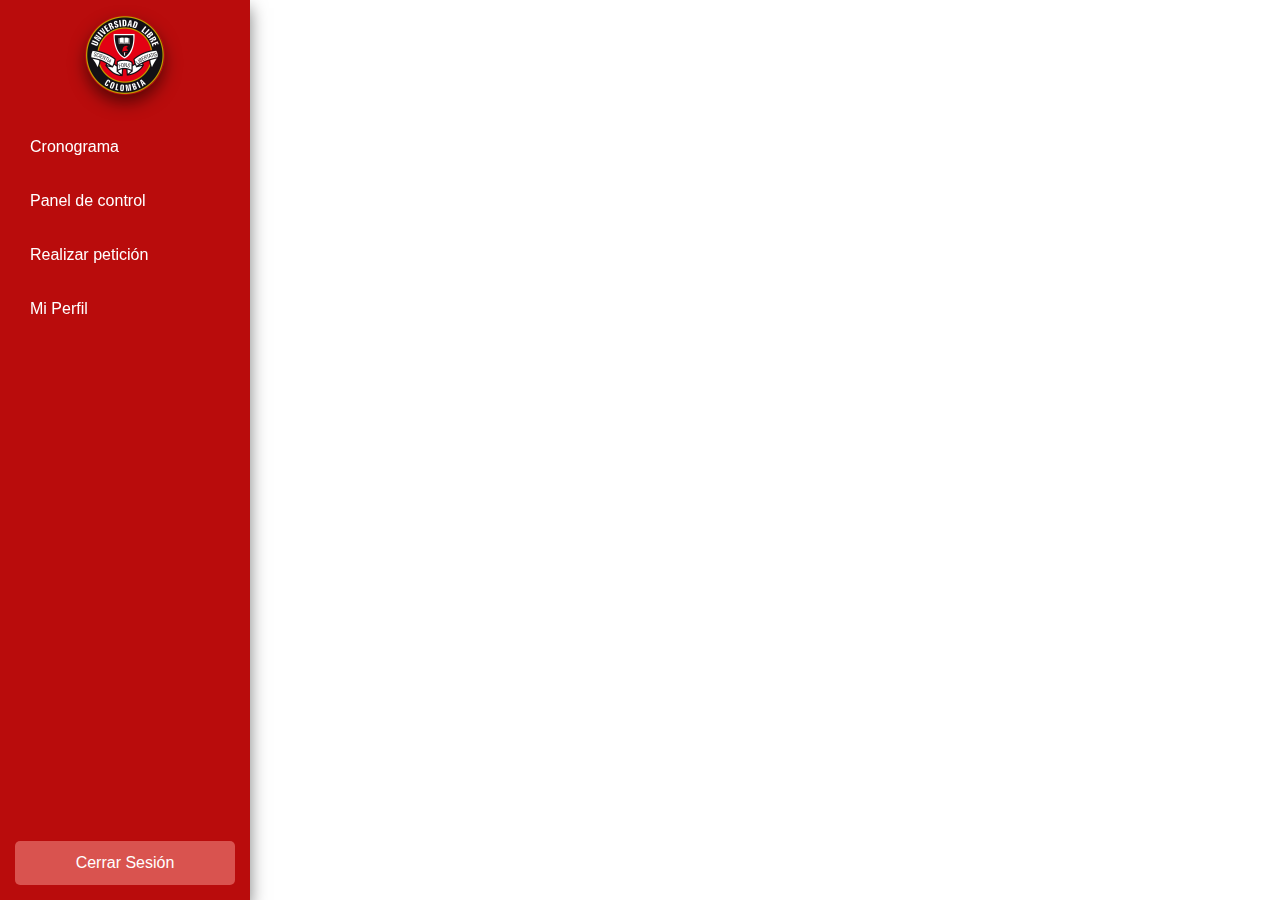
<file: Proyecto/dashboard.html>
<!DOCTYPE html>
<html lang="es">
<head>
    <meta charset="UTF-8">
    <meta name="viewport" content="width=device-width, initial-scale=1.0">
    <title>Dashboard</title>
    <link rel="stylesheet" href="https://stackpath.bootstrapcdn.com/bootstrap/4.5.2/css/bootstrap.min.css">
    <script src="https://maxcdn.bootstrapcdn.com/bootstrap/5.1.3/js/bootstrap.bundle.min.js"></script>
    <link rel="stylesheet" href="css/styledashboard.css"> 
</head>
<body>
    <div class="sidebar">
        <div class="text-center logo-dashboard">
            <img src="imagenes/logo.png" class="logo-index logo-style" alt="Logo" width="80">
        </div>
        <a href="#cronograma" onclick="showContent('cronograma')">Cronograma</a>
        <a href="#aulas" onclick="showContent('aulas')">Panel de control</a>
        <a href="#recursos" onclick="showContent('recursos')">Realizar petición</a>
        <a href="#mi-perfil" onclick="showContent('mi-perfil')">Mi Perfil</a>
        <button class="logout-btn" onclick="window.location.href='index.html';">Cerrar Sesión</button> 
    </div>

    <div class="content">
        <div id="cronograma" class="content-section" style="display: none;">
            <div class="container">
                <h3>Cronograma</h3>
                <h5>Mira tu historial y tus asignaciones pendientes</h5>
                <div class="calendar-container">
                    <div class="month-year">
                        <button class="btn btn-secondary" onclick="changeMonth(-1)">&#8249;</button>
                        <h3 id="month-year-display"></h3>
                        <button class="btn btn-secondary" onclick="changeMonth(1)">&#8250;</button>
                    </div>
                    <div class="calendar" id="calendar">
                        <!-- Los días del calendario se generarán aquí dinámicamente -->
                    </div>
                </div>
            </div>
        </div>

        <!-- Modal para mostrar la información del día -->
        <div class="modal fade" id="dayInfoModal" tabindex="-1" aria-labelledby="dayInfoModalLabel" aria-hidden="true">
            <div class="modal-dialog">
                <div class="modal-content">
                    <div class="modal-header">
                        <h5 class="modal-title" id="dayInfoModalLabel">Información del Día</h5>
                        <button type="button" class="close" data-dismiss="modal" aria-label="Close">
                            <span aria-hidden="true">&times;</span>
                        </button>
                    </div>
                    <div class="modal-body" id="dayInfoContent">
                        <!-- Aquí se mostrará la información del día -->
                    </div>
                    <div class="modal-footer">
                        <button type="button" class="btn btn-secondary" data-dismiss="modal">Cerrar</button>
                    </div>
                </div>
            </div>
        </div>
        
        <div id="aulas" class="content-section" style="display: none;">
            <h3>Panel de control</h3>
            <div class="panel-control">
                <h5>Administra tus peticiones</h5>
                <button class="btn btn-danger" onclick="viewHistory()">Historial</button>
                <button class="btn btn-danger" onclick="releaseResource()">Liberar recurso</button>
            </div>

                            <!-- Sección de Historial -->
                <div id="historial" class="content-section" style="display: none;">
                    <div id="history-table">
                        <table class="table mt-3">
                            <thead>
                                <tr>
                                    <th>Código</th>
                                    <th>Recurso</th>
                                    <th>Descripción</th>
                                    <th>Fecha</th> 
                                </tr>
                            </thead>
                            <tbody id="history-list">
                                <!-- Los registros de historial se cargarán aquí dinámicamente -->
                            </tbody>
                        </table>
                    </div>
                </div>
                
                <!-- Sección para Liberar Recursos -->
                <div id="liberar-recurso">
                    <div id="release-table">
                        <table class="table mt-3">
                            <thead>
                                <tr>
                                    <th>Código</th>
                                    <th>Recurso</th>
                                    <th>Descripción</th>
                                    <th>Fecha</th> 
                                    <th>Acciones</th> 
                                </tr>
                            </thead>
                            <tbody id="release-list">
                                <!-- Los recursos a liberar se cargarán aquí dinámicamente -->
                            </tbody>
                        </table>
                    </div>
                </div>
                
                
        </div>
        
        <div id="recursos" class="content-section" style="display: none;">
            <h3>Recursos Disponibles</h3>
            
            <!-- Menú de categorías -->
            <div class="categories">
                <h5>Categorías</h5>
                <button class="btn btn-danger" onclick="filterResources('aulas')">Aulas</button>
                <button class="btn btn-danger" onclick="filterResources('tecnologia')">Tecnología</button>
                <button class="btn btn-danger" onclick="filterResources('materiales')">Materiales</button>
                <button class="btn btn-danger" onclick="filterResources('herramientas')">Herramientas</button>
                <button class="btn btn-danger" onclick="filterResources('libros')">Libros</button>
            </div>
        
            <!-- Tabla de recursos, oculta inicialmente -->
            <div id="resources-table" >
                <table class="table mt-3">
                    <thead>
                        <tr>
                            <th>Código</th>
                            <th>Recurso</th>
                            <th>Descripción</th>
                            <th>Disponibilidad</th>
                            <th>Acciones</th>
                        </tr>
                    </thead>
                    <tbody id="resource-list">
                        <!-- Los recursos se cargarán aquí dinámicamente -->
                    </tbody>
                </table>
            </div>
        </div>
            
        <!-- Modal para solicitar un recurso -->
        <div class="modal fade" id="requestResourceModal" tabindex="-1" aria-labelledby="requestResourceLabel" aria-hidden="true">
            <div class="modal-dialog">
                <div class="modal-content">
                    <div class="modal-header">
                        <h5 class="modal-title" id="requestResourceLabel">Solicitar Recurso</h5>
                    </div>
                    <div class="modal-body">
                        <form id="requestForm">
                            <input type="hidden" id="resourceCode" />
                            <label for="resourceDate">Fecha y Hora:</label>
                            <input type="datetime-local" id="resourceDate" required />
                            <button type="submit" class="btn btn-danger">Solicitar</button>
                            <button type="button" class="btn btn-danger" data-dismiss="modal">Cerrar</button>
                        </form>
                    </div>
                </div>
            </div>
        </div>
        <div id="mi-perfil" class="content-section text-center" style="display: none;">
            <h3 class="text-center">Mi Perfil</h3>
        
            <div class="card mb-3">
                <div class="card-body card-imagen-perfil">
                    <h5 class="card-title">Foto de perfil</h5>
                    <img src="imagenes/perfil.jpg" alt="Imagen de Perfil" class="img-thumbnail" id="profile-image" style="width: 150px; height: 150px;">
                </div>
            </div>
        
            <!-- Tarjeta de Información del Usuario -->
            <div class="card mb-3" id="user-info">
                <div class="card-body">
                    <h5 class="card-title parrafo-categorias-menu">Información del Usuario</h5>
                    <p class="card-text"><strong>Nombre Completo:</strong> Usuario Ejemplo</p>
                    <p class="card-text"><strong>Correo Electrónico:</strong> usuario@example.com</p>
                    <p class="card-text"><strong>Teléfono:</strong> +123456789</p>
                    <p class="card-text"><strong>Dirección:</strong> Calle Ejemplo 123</p>
                    <p class="card-text"><strong>Fecha de Nacimiento:</strong> 01/01/1990</p>
                    <p class="card-text"><strong>Género:</strong> Masculino</p>
                    <button class="btn btn-danger" onclick="editProfile()">Editar Datos</button>
                </div>
            </div>
        
            <!-- Tarjeta de Editar Perfil -->
            <div class="card" id="edit-profile" style="display:none;">
                <div class="card-body">
                    <h5 class="card-title">Editar Perfil</h5>
                    <form>
                        <div class="form-group">
                            <label for="name">Nombre Completo:</label>
                            <input type="text" class="form-control" id="name" value="Usuario Ejemplo">
                        </div>
                        <div class="form-group">
                            <label for="email">Correo Electrónico:</label>
                            <input type="email" class="form-control" id="email" value="usuario@example.com">
                        </div>
                        <div class="form-group">
                            <label for="phone">Teléfono:</label>
                            <input type="text" class="form-control" id="phone" value="+123456789">
                        </div>
                        <div class="form-group">
                            <label for="address">Dirección:</label>
                            <input type="text" class="form-control" id="address" value="Calle Ejemplo 123">
                        </div>
                        <div class="form-group">
                            <label for="birthdate">Fecha de Nacimiento:</label>
                            <input type="date" class="form-control" id="birthdate" value="1990-01-01">
                        </div>
                        <div class="form-group">
                            <label for="gender">Género:</label>
                            <select class="form-control" id="gender">
                                <option value="Masculino" selected>Masculino</option>
                                <option value="Femenino">Femenino</option>
                                <option value="Otro">Otro</option>
                            </select>
                        </div>
                        <button type="button" class="btn btn-success" onclick="saveProfile()">Guardar</button>
                        <button type="button" class="btn btn-secondary" onclick="cancelEdit()">Cancelar</button>
                    </form>
                </div>
            </div>
        
            <!-- Tarjeta para Cambiar Contraseña -->
            <div class="card mb-3">
                <div class="card-body text-center"> <!-- Añadido text-center para centrar el contenido -->
                    <h5 class="card-title parrafo-categorias-menu">Cambiar Contraseña</h5>
                    <form>
                        <div class="form-group">
                            <label for="current-password">Contraseña Actual:</label>
                            <input type="password" class="form-control mx-auto" id="current-password" placeholder="Introduce tu contraseña actual" style="width: 80%;"> <!-- Estilo para centrar -->
                        </div>
                        <div class="form-group">
                            <label for="new-password">Nueva Contraseña:</label>
                            <input type="password" class="form-control mx-auto" id="new-password" placeholder="Introduce una nueva contraseña" style="width: 80%;"> <!-- Estilo para centrar -->
                        </div>
                        <div class="form-group">
                            <label for="confirm-password">Confirma Contraseña:</label> <!-- Cambiado el id para que sea único -->
                            <input type="password" class="form-control mx-auto" id="confirm-password" placeholder="Confirma tu nueva contraseña" style="width: 80%;"> <!-- Estilo para centrar -->
                        </div>
                        <button type="button" class="btn btn-primary" onclick="changePassword()">Cambiar Contraseña</button>
                    </form>
                </div>
            </div>
        </div>
    </div>

    <script src="https://code.jquery.com/jquery-3.5.1.min.js"></script>
    <script src="https://cdn.jsdelivr.net/npm/bootstrap@4.5.2/dist/js/bootstrap.bundle.min.js"></script>
    <script src="js/dashboard.js"></script> 
</body>
</html>
</file>
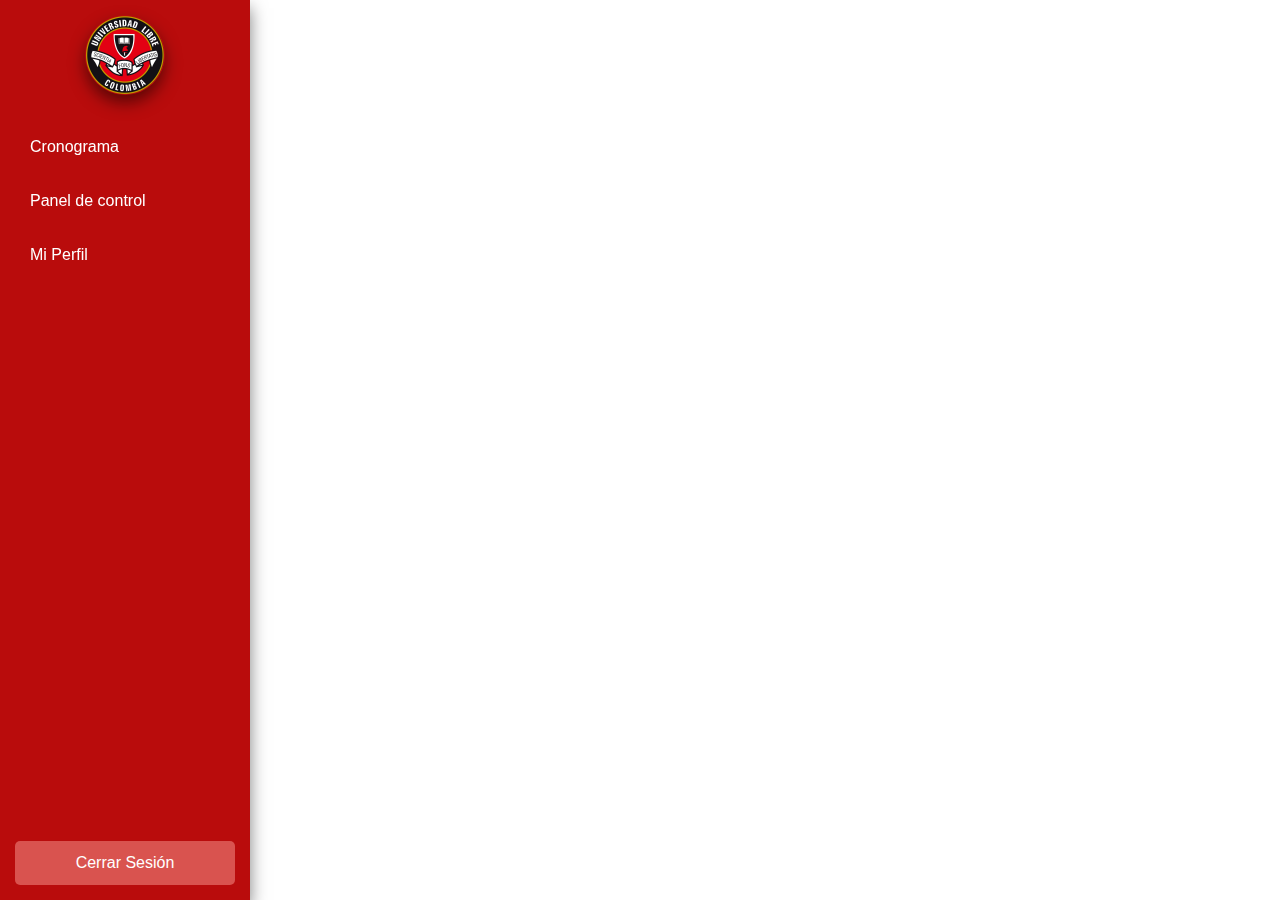
<file: Proyecto/dashboardvg.html>
<!DOCTYPE html>
<html lang="es">
<head>
    <meta charset="UTF-8">
    <meta name="viewport" content="width=device-width, initial-scale=1.0">
    <title>Dashboard</title>
    <link rel="stylesheet" href="https://stackpath.bootstrapcdn.com/bootstrap/4.5.2/css/bootstrap.min.css">
    <link rel="stylesheet" href="css/styledashboard.css"> 
</head>
<body>
    <div class="sidebar">
        <div class="text-center logo-dashboard">
            <img src="imagenes/logo.png" class="logo-index logo-style" alt="Logo" width="80">
        </div>
        <a href="#cronograma" onclick="showContent('cronograma')">Cronograma</a>
        <a href="#aulas" onclick="showContent('aulas')">Panel de control</a>
        <a href="#perfil-usuario" onclick="showContent('perfil-usuario')">Mi Perfil</a>
        <button class="logout-btn" onclick="window.location.href='index.html';">Cerrar Sesión</button> 
    </div>

    <div class="content">
        <div id="cronograma" class="content-section" style="display: none;">
            <div class="container">
                <h3>Cronograma</h3>
                <h5>Mira tu historial y tus asignaciones pendientes</h5>
                <div class="calendar-container">
                    <div class="month-year">
                        <button class="btn btn-secondary" onclick="changeMonth(-1)">&#8249;</button>
                        <h3 id="month-year-display"></h3>
                        <button class="btn btn-secondary" onclick="changeMonth(1)">&#8250;</button>
                    </div>
                    <div class="calendar" id="calendar">
                        <!-- Los días del calendario se generarán aquí dinámicamente -->
                    </div>
                </div>
            </div>
        </div>

        <!-- Modal para mostrar la información del día -->
        <div class="modal fade" id="dayInfoModal" tabindex="-1" aria-labelledby="dayInfoModalLabel" aria-hidden="true">
            <div class="modal-dialog">
                <div class="modal-content">
                    <div class="modal-header">
                        <h5 class="modal-title" id="dayInfoModalLabel">Información del Día</h5>
                        <button type="button" class="close" data-dismiss="modal" aria-label="Close">
                            <span aria-hidden="true">&times;</span>
                        </button>
                    </div>
                    <div class="modal-body" id="dayInfoContent">
                        <!-- Aquí se mostrará la información del día -->
                    </div>
                    <div class="modal-footer">
                        <button type="button" class="btn btn-secondary" data-dismiss="modal">Cerrar</button>
                    </div>
                </div>
            </div>
        </div>

        
        <div id="aulas" class="content-section" style="display: none;">
            <h3>Panel de control</h3>
            <div class="panel-control">
                <h5>Administra las peticiones</h5>
                <button class="btn btn-danger" onclick="toggleHistory()">Historial</button>
                <button class="btn btn-danger" onclick="toggleSection('classroom-options')">Gestión de Aulas</button>
                <button class="btn btn-danger" onclick="toggleSection('resource-options')">Gestión de Recursos</button>
            </div>
            <!-- Sección de Historial -->
            <div id="historial" ass="info-section hidden">
                <div id="history-table">
                    <table class="table mt-3">
                        <thead>
                            <tr>
                                <th>Código</th>
                                <th>Recurso</th>
                                <th>Descripción</th>
                                <th>Fecha</th> 
                            </tr>
                        </thead>
                        <tbody id="history-list">
                            <!-- Los registros de historial se cargarán aquí dinámicamente -->
                        </tbody>
                    </table>
                </div>
            </div>
            
            <div id="liberar-recurso">
                <div id="release-table">
                </div>
            </div>

            <!-- Opciones de Aulas -->
            <div id="classroom-options" class="info-section hidden">
                
                <button class="btn btn-danger" onclick="showForm('aula', 'Adicionar')">Agregar Aula</button>
                <button class="btn btn-danger" onclick="showForm('aula', 'Modificar')">Modificar Aula</button>
                <button class="btn btn-danger" onclick="showForm('aula', 'delete')">Eliminar Aula</button>
            </div>
        
            <!-- Opciones de Recursos -->
            <div id="resource-options" class="info-section hidden">
           
                <button class="btn btn-danger" onclick="showForm('recurso', 'Adicionar')">Agregar Recurso</button>
                <button class="btn btn-danger" onclick="showForm('recurso', 'Modificar')">Modificar Recurso</button>
                <button class="btn btn-danger" onclick="showForm('recurso', 'delete')">Eliminar Recurso</button>
            </div>
        
            <!-- Formulario Dinámico -->
            <div id="form-container" style="display: none;">
                <h3 id="form-title"></h3>
                <form id="dynamicForm" onsubmit="handleFormSubmit(event)">
                    <!-- Campos para Aulas -->
                    <div id="classroom-fields" style="display: none;">
                        <label for="classroom-code">Código</label>
                        <input type="text" id="classroom-code" required>
                        <label for="classroom-name">Nombre</label>
                        <input type="text" id="classroom-name" required>
                        <label for="classroom-description">Descripción</label>
                        <textarea id="classroom-description"></textarea>
                        <label for="classroom-availability">Disponibilidad</label>
                        <input type="checkbox" id="classroom-availability"> Disponible
                    </div>
        
                    <!-- Campos para Recursos -->
                    <div id="resource-fields" style="display: none;">
                        <label for="resource-code">Código</label>
                        <input type="text" id="resource-code" required>
                        <label for="resource-name">Nombre</label>
                        <input type="text" id="resource-name" required>
                        <label for="resource-description">Descripción</label>
                        <textarea id="resource-description"></textarea>
                        <label for="resource-availability">Disponibilidad</label>
                        <input type="checkbox" id="resource-availability"> Disponible
                    </div>
                    <!-- Campos para Eliminar Aula -->
                    <div id="delete-classroom-fields" style="display: none;">
                        <label for="classroom-delete-code">Código del Aula</label>
                        <input type="text" id="classroom-delete-code" required placeholder="Ingrese el código del aula">
                     </div>

                    <!-- Campos para Eliminar Recurso -->
                    <div id="delete-resource-fields" style="display: none;">
                        <label for="resource-delete-code">Código del Recurso</label>
                        <input type="text" id="resource-delete-code" required placeholder="Ingrese el código del recurso">
                </div>
                    <button type="submit" class="btn btn-danger">Guardar</button>
                </form>
            </div>
            


        </div>



        <div id="perfil-usuario" class="content-section text-center" style="display: none;">
            <h3 class="text-center">Mi Perfil</h3>
        
            <div class="card mb-3">
                <div class="card-body card-imagen-perfil">
                    <h5 class="card-title">Foto de perfil</h5>
                    <img src="imagenes/perfil.jpg" alt="Imagen de Perfil" class="img-thumbnail" id="profile-image" style="width: 150px; height: 150px;">
                </div>
            </div>
        
            <!-- Tarjeta de Información del Usuario -->
            <div class="card mb-3" id="user-info">
                <div class="card-body">
                    <h5 class="card-title parrafo-categorias-menu">Información del Usuario</h5>
                    <p class="card-text"><strong>Nombre Completo:</strong> Usuario Ejemplo</p>
                    <p class="card-text"><strong>Correo Electrónico:</strong> usuario@example.com</p>
                    <p class="card-text"><strong>Teléfono:</strong> +123456789</p>
                    <p class="card-text"><strong>Dirección:</strong> Calle Ejemplo 123</p>
                    <p class="card-text"><strong>Fecha de Nacimiento:</strong> 01/01/1990</p>
                    <p class="card-text"><strong>Género:</strong> Masculino</p>
                    <button class="btn btn-danger" onclick="editProfile()">Editar Datos</button>
                </div>
            </div>
        
            <!-- Tarjeta de Editar Perfil -->
            <div class="card" id="edit-profile" style="display:none;">
                <div class="card-body">
                    <h5 class="card-title">Editar Perfil</h5>
                    <form>
                        <div class="form-group">
                            <label for="name">Nombre Completo:</label>
                            <input type="text" class="form-control" id="name" value="Usuario Ejemplo">
                        </div>
                        <div class="form-group">
                            <label for="email">Correo Electrónico:</label>
                            <input type="email" class="form-control" id="email" value="usuario@example.com">
                        </div>
                        <div class="form-group">
                            <label for="phone">Teléfono:</label>
                            <input type="text" class="form-control" id="phone" value="+123456789">
                        </div>
                        <div class="form-group">
                            <label for="address">Dirección:</label>
                            <input type="text" class="form-control" id="address" value="Calle Ejemplo 123">
                        </div>
                        <div class="form-group">
                            <label for="birthdate">Fecha de Nacimiento:</label>
                            <input type="date" class="form-control" id="birthdate" value="1990-01-01">
                        </div>
                        <div class="form-group">
                            <label for="gender">Género:</label>
                            <select class="form-control" id="gender">
                                <option value="Masculino" selected>Masculino</option>
                                <option value="Femenino">Femenino</option>
                                <option value="Otro">Otro</option>
                            </select>
                        </div>
                        <button type="button" class="btn btn-success" onclick="saveProfile()">Guardar</button>
                        <button type="button" class="btn btn-secondary" onclick="cancelEdit()">Cancelar</button>
                    </form>
                </div>
            </div>
        
            <!-- Tarjeta para Cambiar Contraseña -->
            <div class="card mb-3">
                <div class="card-body text-center"> <!-- Añadido text-center para centrar el contenido -->
                    <h5 class="card-title parrafo-categorias-menu">Cambiar Contraseña</h5>
                    <form>
                        <div class="form-group">
                            <label for="current-password">Contraseña Actual:</label>
                            <input type="password" class="form-control mx-auto" id="current-password" placeholder="Introduce tu contraseña actual" style="width: 80%;"> <!-- Estilo para centrar -->
                        </div>
                        <div class="form-group">
                            <label for="new-password">Nueva Contraseña:</label>
                            <input type="password" class="form-control mx-auto" id="new-password" placeholder="Introduce una nueva contraseña" style="width: 80%;"> <!-- Estilo para centrar -->
                        </div>
                        <div class="form-group">
                            <label for="confirm-password">Confirma Contraseña:</label> <!-- Cambiado el id para que sea único -->
                            <input type="password" class="form-control mx-auto" id="confirm-password" placeholder="Confirma tu nueva contraseña" style="width: 80%;"> <!-- Estilo para centrar -->
                        </div>
                        <button type="button" class="btn btn-primary" onclick="changePassword()">Cambiar Contraseña</button>
                    </form>
                </div>
            </div>
        </div>
    </div>
    <script src="https://code.jquery.com/jquery-3.5.1.min.js"></script>
    <script src="https://cdn.jsdelivr.net/npm/bootstrap@4.5.2/dist/js/bootstrap.bundle.min.js"></script>
    <script src="js/dashboardvg.js"></script> 
</body>
</html>
</file>
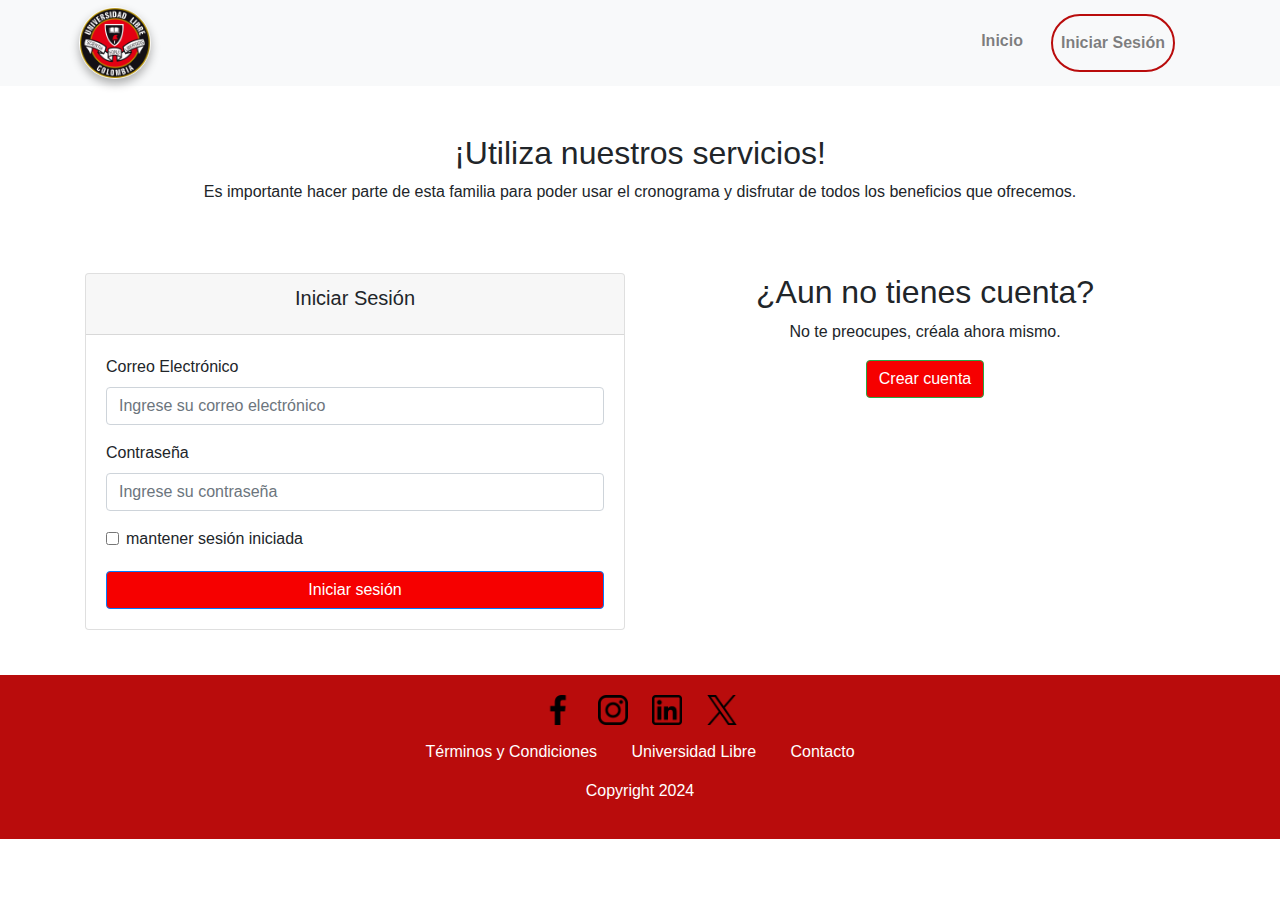
<file: Proyecto/login.html>
<!DOCTYPE html>
<html lang="es">
<head>
    <meta charset="UTF-8">
    <meta name="viewport" content="width=device-width, initial-scale=1.0">
    <title>Página Principal</title>
    <link rel="stylesheet" href="https://stackpath.bootstrapcdn.com/bootstrap/4.5.2/css/bootstrap.min.css">
    <link rel="stylesheet" href="css/stylesindex.css">
</head>
<body>
    <header class="navbar navbar-expand-lg navbar-light bg-light">
        <div class="container">
            <a class="navbar-brand" href="#">
                <img src="imagenes/logo.png" class="logo-index" alt="Logo" width="60">
            </a>
            <button class="navbar-toggler" type="button" data-toggle="collapse" data-target="#navbarNav" aria-controls="navbarNav" aria-expanded="false" aria-label="Toggle navigation">
                <span class="navbar-toggler-icon"></span>
            </button>
            <div class="collapse navbar-collapse justify-content-end" id="navbarNav">
                <ul class="navbar-nav">
                    <li class="nav-item">
                        <a class="nav-link" href="index.html">Inicio</a>
                    </li>
                    <li class="nav-item">
                        <a class="nav-link btn-iniciar-sesion" href="login.html">Iniciar Sesión</a>
                    </li>
                </ul>
            </div>
        </div>
    </header>

    <div class="container mt-5">
        <h2 class="text-center"> ¡Utiliza nuestros servicios!</h2>
        <p class="text-center">Es importante hacer parte de esta familia para poder usar el cronograma y disfrutar de todos los beneficios que ofrecemos.</p>

        <div class="row mt-4 ">
            <div class="col-md-6 formulario-sesion">
                <div class="card">
                    <div class="card-header">
                        <h5 class="card-title text-center">Iniciar Sesión</h5>
                    </div>
                    <div class="card-body">
                        <form>
                            <div class="form-group">
                                <label for="email">Correo Electrónico</label>
                                <input type="email" class="form-control" id="email" placeholder="Ingrese su correo electrónico">
                            </div>
                            <div class="form-group">
                                <label for="password">Contraseña</label>
                                <input type="password" class="form-control" id="password" placeholder="Ingrese su contraseña">
                            </div>
                            <div class="form-check checkbox-terminos">
                                <input type="checkbox" class="form-check-input" id="aceptarTerminos" required>
                                <label class="form-check-label" for="aceptarTerminos">mantener sesión iniciada
                                </label>
                            </div>
                            <button type="submit" class="btn btn-primary btn-block">Iniciar sesión</button>
                        </form>
                    </div>
                </div>
            </div>

            <div class="col-md-6 formulario-sesion crear-acceder">
                <h2>¿Aun no tienes cuenta?</h2>
                <p>No te preocupes, créala ahora mismo.</p>
                <a href="registro.html" class="btn btn-success">Crear cuenta</a>
            </div>
        </div>
    </div>

    <footer class="footer">
        <div class="container text-center">
            <div class="social-icons">
                <a href="#" class="social-icon" aria-label="Facebook">
                    <img src="imagenes/facebook.png" alt="Facebook" width="30">
                </a>
                <a href="#" class="social-icon" aria-label="Instagram">
                    <img src="imagenes/instagram.png" alt="Instagram" width="30">
                </a>
                <a href="#" class="social-icon" aria-label="LinkedIn">
                    <img src="imagenes/linked.png" alt="LinkedIn" width="30">
                </a>
                <a href="#" class="social-icon" aria-label="X">
                    <img src="imagenes/x.png" alt="X" width="30">
                </a>
            </div>

            <div class="footer-links">
                <a href="#" class="footer-link" data-toggle="modal" data-target="#termsModal">Términos y Condiciones</a>
                <a href="https://aulasvirtuales.unilibre.edu.co" class="footer-link">Universidad Libre</a>
                <a href="#" class="footer-link" data-toggle="modal" data-target="#contactModal">Contacto</a>
            </div>

            <p>Copyright 2024</p>

        </div>

        <div class="modal fade" id="termsModal" tabindex="-1" role="dialog" aria-labelledby="termsModalLabel" aria-hidden="true">
            <div class="modal-dialog" role="document">
                <div class="modal-content">
                    <div class="modal-header">
                        <h5 class="modal-title" id="termsModalLabel">Términos y Condiciones</h5>
                        <button type="button" class="close" data-dismiss="modal" aria-label="Close">
                            <span aria-hidden="true">&times;</span>
                        </button>
                    </div>
                    <div class="modal-body">
                        <h6>Introducción</h6>
                        <p>Bienvenido a nuestra plataforma. Al usar nuestros servicios, aceptas cumplir con los siguientes términos y condiciones.</p>
                        <h6>Uso de la Plataforma</h6>
                        <p>Los usuarios deben utilizar la plataforma de manera responsable y respetuosa. Cualquier abuso puede resultar en la suspensión del servicio.</p>
                        <h6>Responsabilidad</h6>
                        <p>No nos hacemos responsables por daños directos o indirectos que puedan surgir del uso de nuestros servicios.</p>
                        <h6>Cambios en los Términos</h6>
                        <p>Nos reservamos el derecho de modificar estos términos en cualquier momento. Se notificará a los usuarios sobre cambios importantes.</p>
                    </div>
                    <div class="modal-footer">
                        <button type="button" class="btn btn-secondary" data-dismiss="modal">Cerrar</button>
                    </div>
                </div>
            </div>
        </div>

        <div class="modal fade" id="contactModal" tabindex="-1" role="dialog" aria-labelledby="contactModalLabel" aria-hidden="true">
            <div class="modal-dialog" role="document">
                <div class="modal-content">
                    <div class="modal-header">
                        <h5 class="modal-title" id="contactModalLabel">Información de Contacto</h5>
                        <button type="button" class="close" data-dismiss="modal" aria-label="Close">
                            <span aria-hidden="true">&times;</span>
                        </button>
                    </div>
                    <div class="modal-body">
                        <p><strong>Teléfono:</strong> +57 123 456 7890</p>
                        <p><strong>Email:</strong> contacto@universidadlibre.edu.co</p>
                        <p><strong>Dirección:</strong> Calle Falsa 123, Ciudad, País</p>
                    </div>
                    <div class="modal-footer">
                        <button type="button" class="btn btn-secondary" data-dismiss="modal">Cerrar</button>
                    </div>
                </div>
            </div>
        </div>
    </footer>

    <script src="https://code.jquery.com/jquery-3.5.1.min.js"></script>
    <script src="https://cdn.jsdelivr.net/npm/bootstrap@4.5.2/dist/js/bootstrap.bundle.min.js"></script>
    <script src="js/index.js"></script>
</body>
</html>
</file>
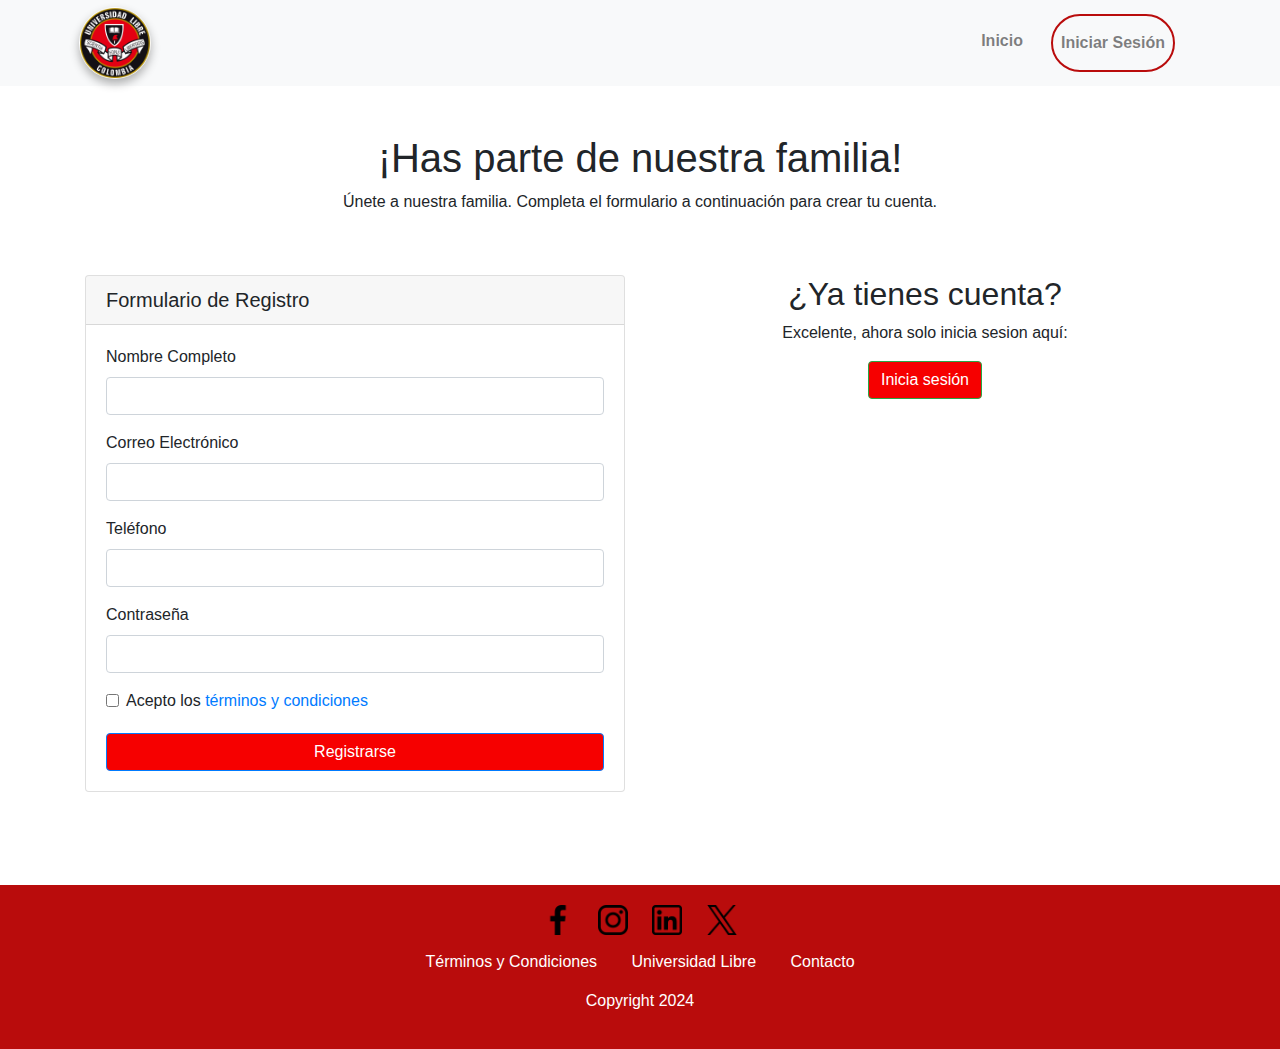
<file: Proyecto/registro.html>
<!DOCTYPE html>
<html lang="es">
<head>
    <meta charset="UTF-8">
    <meta name="viewport" content="width=device-width, initial-scale=1.0">
    <title>Registro</title>
    <link rel="stylesheet" href="https://stackpath.bootstrapcdn.com/bootstrap/4.5.2/css/bootstrap.min.css">
    <link rel="stylesheet" href="css/stylesindex.css">
</head>
<body>
    <header class="navbar navbar-expand-lg navbar-light bg-light">
        <div class="container">
            <a class="navbar-brand" href="#">
                <img src="imagenes/logo.png" class="logo-index" alt="Logo" width="60">
            </a>
            <button class="navbar-toggler" type="button" data-toggle="collapse" data-target="#navbarNav" aria-controls="navbarNav" aria-expanded="false" aria-label="Toggle navigation">
                <span class="navbar-toggler-icon"></span>
            </button>
            <div class="collapse navbar-collapse justify-content-end" id="navbarNav">
                <ul class="navbar-nav">
                    <li class="nav-item">
                        <a class="nav-link" href="index.html">Inicio</a>
                    </li>
                    <li class="nav-item">
                        <a class="nav-link btn-iniciar-sesion" href="login.html">Iniciar Sesión</a>
                    </li>
                </ul>
            </div>
        </div>
    </header>

    <main class="container my-5">
        <h1 class="text-center">¡Has parte de nuestra familia!</h1>
        <p class="text-center">Únete a nuestra familia. Completa el formulario a continuación para crear tu cuenta.</p>

        <div class="row justify-content-center">
            <div class="col-md-6">
                <div class="card formulario-sesion">
                    <div class="card-header">
                        <h5 class="mb-0">Formulario de Registro</h5>
                    </div>
                    <div class="card-body">
                        <form>
                            <div class="form-group">
                                <label for="nombre">Nombre Completo</label>
                                <input type="text" class="form-control" id="nombre" required>
                            </div>
                            <div class="form-group">
                                <label for="email">Correo Electrónico</label>
                                <input type="email" class="form-control" id="email" required>
                            </div>
                            <div class="form-group">
                                <label for="telefono">Teléfono</label>
                                <input type="tel" class="form-control" id="telefono" required>
                            </div>
                            <div class="form-group">
                                <label for="contrasena">Contraseña</label>
                                <input type="password" class="form-control" id="contrasena" required>
                            </div>
                            <div class="form-check checkbox-terminos">
                                <input type="checkbox" class="form-check-input" id="aceptarTerminos" required>
                                <label class="form-check-label" for="aceptarTerminos">
                                    Acepto los <a href="#" data-toggle="modal" data-target="#termsModal">términos y condiciones</a>
                                </label>
                            </div>
                            <button type="submit" class="btn btn-primary btn-block">Registrarse</button>
                        </form>
                    </div>
                </div>
            </div>

            <div class="col-md-6 formulario-sesion crear-acceder">
                <h2>¿Ya tienes cuenta?</h2>
                <p>Excelente, ahora solo inicia sesion aquí:</p>
                <a href="login.html" class="btn btn-success">Inicia sesión</a>
            </div>
        </div>
    </main>

    <footer class="footer">
        <div class="container text-center">
            <div class="social-icons">
                <a href="#" class="social-icon" aria-label="Facebook">
                    <img src="imagenes/facebook.png" alt="Facebook" width="30">
                </a>
                <a href="#" class="social-icon" aria-label="Instagram">
                    <img src="imagenes/instagram.png" alt="Instagram" width="30">
                </a>
                <a href="#" class="social-icon" aria-label="LinkedIn">
                    <img src="imagenes/linked.png" alt="LinkedIn" width="30">
                </a>
                <a href="#" class="social-icon" aria-label="X">
                    <img src="imagenes/x.png" alt="X" width="30">
                </a>
            </div>
            <div class="footer-links">
                <a href="#" class="footer-link" data-toggle="modal" data-target="#termsModal">Términos y Condiciones</a>
                <a href="https://aulasvirtuales.unilibre.edu.co" class="footer-link">Universidad Libre</a>
                <a href="#" class="footer-link" data-toggle="modal" data-target="#contactModal">Contacto</a>
            </div>
            <p>Copyright 2024</p>
        </div>

        <div class="modal fade" id="termsModal" tabindex="-1" role="dialog" aria-labelledby="termsModalLabel" aria-hidden="true">
            <div class="modal-dialog" role="document">
                <div class="modal-content">
                    <div class="modal-header">
                        <h5 class="modal-title" id="termsModalLabel">Términos y Condiciones</h5>
                        <button type="button" class="close" data-dismiss="modal" aria-label="Close">
                            <span aria-hidden="true">&times;</span>
                        </button>
                    </div>
                    <div class="modal-body">
                        <h6>Introducción</h6>
                        <p>Bienvenido a nuestra plataforma. Al usar nuestros servicios, aceptas cumplir con los siguientes términos y condiciones.</p>
                        <h6>Uso de la Plataforma</h6>
                        <p>Los usuarios deben utilizar la plataforma de manera responsable y respetuosa. Cualquier abuso puede resultar en la suspensión del servicio.</p>
                        <h6>Responsabilidad</h6>
                        <p>No nos hacemos responsables por daños directos o indirectos que puedan surgir del uso de nuestros servicios.</p>
                        <h6>Cambios en los Términos</h6>
                        <p>Nos reservamos el derecho de modificar estos términos en cualquier momento. Se notificará a los usuarios sobre cambios importantes.</p>
                    </div>
                    <div class="modal-footer">
                        <button type="button" class="btn btn-secondary" data-dismiss="modal">Cerrar</button>
                    </div>
                </div>
            </div>
        </div>

        <div class="modal fade" id="contactModal" tabindex="-1" role="dialog" aria-labelledby="contactModalLabel" aria-hidden="true">
            <div class="modal-dialog" role="document">
                <div class="modal-content">
                    <div class="modal-header">
                        <h5 class="modal-title" id="contactModalLabel">Información de Contacto</h5>
                        <button type="button" class="close" data-dismiss="modal" aria-label="Close">
                            <span aria-hidden="true">&times;</span>
                        </button>
                    </div>
                    <div class="modal-body">
                        <p><strong>Teléfono:</strong> +57 123 456 7890</p>
                        <p><strong>Email:</strong> contacto@universidadlibre.edu.co</p>
                        <p><strong>Dirección:</strong> Calle Falsa 123, Ciudad, País</p>
                    </div>
                    <div class="modal-footer">
                        <button type="button" class="btn btn-secondary" data-dismiss="modal">Cerrar</button>
                    </div>
                </div>
            </div>
        </div>
    </footer>

    <script src="https://code.jquery.com/jquery-3.5.1.min.js"></script>
    <script src="https://cdn.jsdelivr.net/npm/bootstrap@4.5.2/dist/js/bootstrap.bundle.min.js"></script>
    <script src="js/index.js"></script>
</body>
</html>
</file>
<file: Proyecto/css/styledashboard.css>
body {
    font-family: Arial, sans-serif;
    margin: 0;
    padding: 0;
    display: flex;
}

.sidebar {
    width: 250px;
    background-color: #b90c0c; 
    padding: 15px;
    height: 100vh; 
    position: fixed; 
    top: 0;
    left: 0;
    box-shadow: 0 8px 16px rgba(0, 0, 0, 0.5);
}

.sidebar h2 {
    color: white; 
    margin-bottom: 20px;
}

.sidebar a {
    display: block; 
    color: white; 
    text-decoration: none; 
    padding: 10px 15px; 
    margin-bottom: 10px; 
    border-radius: 5px; 
    transition: background-color 0.3s; 
}

.sidebar a:hover {
    background-color: #f60000; 
}

.logout-btn {
    background-color: #d9534f; 
    color: white; 
    border: none; 
    padding: 10px 15px;
    border-radius: 5px; 
    position: absolute; 
    bottom: 15px; 
    left: 15px; 
    width: calc(100% - 30px); 
}

.logout-btn:hover {
    background-color: #fff;
    color: #000; 
    transition: background-color 0.3s;
}


.content {
    margin-left: 260px; 
    padding: 20px;
    flex-grow: 1; 
}

.logo-dashboard {
    margin-bottom: 30px;
}

.logo-style {
    box-shadow: 0 8px 16px rgba(0, 0, 0, 0.5);
    border-radius: 50px;
}

.btn {
    background-color: #f60000;
}

.btn:hover {
    background-color: #fff;
    color: #000;
}

.categories {
    margin-bottom: 20px; /* Espacio entre categorías y tabla */
}

.table {
    width: 100%; /* Hacer que la tabla ocupe todo el ancho */
    margin-top: 10px; /* Espacio encima de la tabla */
}

.btn-info {
    margin-right: 5px; /* Espacio entre botones de categorías */
}

.parrafo-categorias-menu {
    margin: 15px 0 20px 0;
    text-align: center;
}

.calendar-container {
    background: white;
    border-radius: 8px;
    box-shadow: 0 4px 8px rgba(0, 0, 0, 0.1);
    padding: 20px;
    margin-top: 20px;
}

.calendar {
    display: grid;
    grid-template-columns: repeat(7, 1fr);
    gap: 10px;
    text-align: center;
}

.day {
    border: 1px solid #dee2e6;
    padding: 15px;
    border-radius: 5px;
    background-color: #ffffff;
    position: relative;
    transition: background-color 0.3s;
}

.day:hover {
    background-color: #f1f1f1;
}

.day-header {
    font-weight: bold;
    color: #343a40;
}

.event {
    position: absolute;
    top: 5px;
    right: 5px;
    background-color: red;
    color: white;
    border-radius: 50%;
    width: 20px;
    height: 20px;
    display: flex;
    align-items: center;
    justify-content: center;
    font-size: 12px;
}

.month-year {
    display: flex;
    justify-content: space-between;
    align-items: center;
    margin-bottom: 20px;
}

.month-year h3 {
    margin: 0;
}

.info-section {
    display: none; /* Ocultar todas las secciones por defecto */
}

/* Clase para ocultar una sección */
.hidden {
    display: none;
}

/* Clase para mostrar una sección */
.visible {
    display: block;
}


#classroom-options .btn, 
#resource-options .btn {
    margin: 5px 5px 10px 0; 
}

#classroom-options, 
#resource-options {
    margin-top: 15px;
}


.btn-group {
    display: flex;
    gap: 10px; 
    margin-bottom: 15px; 
}

/* Estilo del formulario */

#form-container {
    background-color: #fff; /* Fondo blanco para resaltar el formulario */
    padding: 30px; /* Padding para separar el contenido del borde */
    border-radius: 8px; /* Bordes redondeados */
    box-shadow: 0 4px 10px rgba(0, 0, 0, 0.1); /* Sombra sutil para dar profundidad */
    margin-top: 20px; /* Espacio superior */
    max-width: 600px; /* Max ancho para el formulario */
    margin-left: auto;
    margin-right: auto; /* Centrado */
}

/* Estilo para los títulos del formulario */
#form-title {
    font-size: 1.8rem;
    color: #b90c0c; /* Color de texto para el título */
    font-weight: bold;
    margin-bottom: 20px;
}

/* Estilo para los campos del formulario */
#dynamicForm input, 
#dynamicForm textarea {
    width: 100%; /* Asegura que los campos ocupen todo el ancho disponible */
    padding: 12px; /* Padding para darle espacio interno */
    margin-bottom: 15px; /* Margen inferior para separación entre campos */
    border: 2px solid #ddd; /* Borde sutil */
    border-radius: 5px; /* Bordes redondeados */
    font-size: 1rem; /* Tamaño de fuente adecuado */
    transition: border-color 0.3s ease; /* Transición suave en el borde */
}

/* Efecto al hacer foco en los campos */
#dynamicForm input:focus, 
#dynamicForm textarea:focus {
    border-color: #f60000; /* Cambio de color cuando el campo está en foco */
    box-shadow: 0 0 5px rgba(246, 0, 0, 0.3); /* Resaltado sutil */
    outline: none; /* Elimina el borde por defecto del navegador */
}

/* Estilo de las etiquetas */
#dynamicForm label {
    font-size: 1.2rem; /* Tamaño de letra para las etiquetas */
    color: #333; /* Color de las etiquetas */
    font-weight: 500; /* Negrita ligera */
    margin-bottom: 8px; /* Margen inferior para separar de los campos */
    display: block; /* Asegura que las etiquetas estén por encima de los campos */
}

/* Estilo para los botones del formulario */
button[type="submit"] {
    background-color: #f60000; /* Fondo rojo para el botón */
    color: white; /* Texto blanco */
    padding: 12px 20px; /* Relleno interno del botón */
    font-size: 1.1rem; /* Tamaño de fuente del botón */
    border: none;
    border-radius: 5px; /* Bordes redondeados */
    cursor: pointer;
    width: 100%; /* Hace que el botón ocupe todo el ancho */
    transition: background-color 0.3s, transform 0.2s; /* Transiciones suaves */
}

/* Efecto al pasar el ratón sobre el botón */
button[type="submit"]:hover {
    background-color: #b90c0c; /* Cambio de color al pasar el ratón */
    transform: scale(1.05); /* Efecto de agrandamiento */
}

/* Espaciado entre los botones de las acciones (agregar, modificar, eliminar) */
.btn-group .btn {
    margin: 5px;
    padding: 10px 15px;
    border-radius: 5px;
    font-size: 1rem;
}

/* Estilo para el contenedor de mensajes de error */
.error-message {
    color: red;
    font-size: 1rem;
    margin-top: 5px;
    display: none;
}

/* Mostrar el mensaje de error si es necesario */
input:invalid ~ .error-message,
textarea:invalid ~ .error-message {
    display: block;
}
</file>
<file: Proyecto/css/stylesindex.css>
body {
    font-family: Arial, sans-serif;
}

header {
    background-color: #f8f9fa;
    padding: 10px 0;
}

header .navbar-brand img {
    max-width: 100%;
}

.navbar-nav .nav-link {
    color: #007bff;
    font-weight: bold;
    margin-right: 20px;
    padding: 15px;
}

.navbar-nav .nav-link:hover {
    color: #0056b3;
}

footer {
    background-color: #343a40;
    color: white;
}

@media (max-width: 768px) {
    header {
        text-align: center;
    }
    .navbar-nav {
        text-align: center;
        margin-top: 10px;
    }
}

.logo-index {
    transform: scale(1.2); 
    background-color: #ffffff;
    border-radius: 50%;
    box-shadow: 0px 4px 8px rgba(0, 0, 0, 0.3);
    transition: transform 0.3s ease; 
    display: block;
    margin: auto;
}

.logo-index:hover {
    transform: scale(1.3); 
}

.banner {
    position: relative;
    background-image: url('/imagenes/banner.png'); 
    background-size: cover;
    background-position: center;
    height: 400px; /* Altura del banner */
    display: flex;
    align-items: center;
    justify-content: center;
    color: white;
    text-align: center;
}

.banner::after {
    content: '';
    position: absolute;
    top: 0;
    left: 0;
    width: 100%;
    height: 100%;
    background-color: rgba(0, 0, 0, 0.5); 
}

.banner-content {
    position: relative;
    z-index: 1;
    max-width: 600px;
}

.banner-content h1 {
    font-size: 2.5em;
    font-weight: bold;
    margin-bottom: 10px;
}

.banner-content p {
    font-size: 1.2em;
    line-height: 1.5;
}

.btn-banner {
    margin-top: 20px;
    padding: 10px 20px;
    font-size: 1em;
    background-color: #f60000;
    color: white;
    border: none;
    border-radius: 5px;
    transition: background-color 0.3s ease;
}

.btn-banner:hover {
    background-color: #ffffff;
    color: #000;
}

.about-section {
    padding: 60px 0;
    background-color: #fff
}

.team-photo {
    border-radius: 8px;
    box-shadow: 0px 4px 8px rgba(0, 0, 0, 0.2);
}

.about-section h2 {
    font-size: 2em;
    font-weight: bold;
    margin-bottom: 15px;
}

.about-section p {
    font-size: 1.1em;
    line-height: 1.6;
    color: #333;
}

@media (max-width: 768px) {
    .banner-content h1 {
        font-size: 2em;
    }
    .about-section .col-md-6 {
        text-align: center;
        margin-bottom: 20px;
    }
    .team-photo {
        width: 80%;
        margin: auto;
    }
}

.resources-section {
    padding: 60px 0;
    text-align: center;
    background-color: #fff;
}

.resources-section h2 {
    font-size: 2.2em;
    font-weight: bold;
    margin-bottom: 40px;
    color: #333;
}

.resource-item {
    margin-bottom: 20px;
}

.resource-item img {
    width: 400px;
    height: 250px;
    object-fit: fill; 
    border-radius: 8px;
    box-shadow: 0px 4px 8px rgba(0, 0, 0, 0.2);
    margin-bottom: 10px;
}

.resource-item h3 {
    font-size: 1.5em;
    margin-top: 15px;
    color: #f60000;
}

.resource-item p {
    font-size: 1.1em;
    color: #555;
    line-height: 1.6;
}

@media (max-width: 768px) {
    .resource-item img {
        width: 80%;
        height: auto;
        margin: auto;
    }
}

.benefits-section {
    padding: 60px 0;
    background-color: #FFF;
    text-align: center;
}

.benefits-section h2 {
    font-size: 2.2em;
    font-weight: bold;
    margin-bottom: 40px;
    color: #333;
}

.benefit-card {
    background-color: #fff;
    border: 1px solid #ddd;
    border-radius: 50px;
    box-shadow: 0 4px 8px rgba(0, 0, 0, 0.15);
    padding: 20px;
    text-align: center;
    transition: transform 0.3s ease, box-shadow 0.3s ease;
}

.benefit-card:hover {
    transform: translateY(-5px);
    box-shadow: 0 8px 16px rgba(0, 0, 0, 0.25);
}

.icon {
    margin-bottom: 15px;
}

.icon-img {
    width: 60px;
    height: 60px;
}

.benefit-card h3 {
    font-size: 1.5em;
    color: #f60000;
    margin-bottom: 10px;
}

.benefit-card p {
    font-size: 1em;
    color: #555;
    line-height: 1.6;
}

@media (max-width: 768px) {
    .col-md-3 {
        margin-bottom: 20px;
    }
}

.footer {
    background-color: #b90c0c; 
    color: white;
    padding: 20px 0;
}

.social-icons {
    margin-bottom: 15px;
}

.social-icon {
    margin: 0 10px;
    display: inline-block;
}

.footer-links {
    margin: 15px 0;
}

.footer-link {
    color: #ffffff;
    margin: 0 15px;
    text-decoration: none; 
}

.footer-link:hover {
    text-decoration: underline; 
}

.university-name {
    font-weight: bold;
    margin-top: 10px;
}


.modal-content {
    background-color: #b90c0c;
    padding: 20px;
    border-radius: 8px;
}

.modal-header, .modal-footer {
    border: none;
}

.modal-title {
    font-size: 1.5em;
    font-weight: bold;
}

.modal-body p {
    font-size: 1em;
    color: #bbb;
    line-height: 1.6;
}

.btn {
    background-color: #f60000;
}

.btn:hover {
    background-color: #fff;
    color: #000;
}

.formulario-sesion {
    margin-bottom: 45px;
    margin-top: 45px;
}

.crear-acceder {
    text-align: center;
}

.checkbox-terminos {
    margin-bottom: 20px;
}

.btn-iniciar-sesion {
    border-width: 2.5px;
    border-style: solid;
    border-color: #b90c0c;
    border-radius: 30px;
}
</file>
